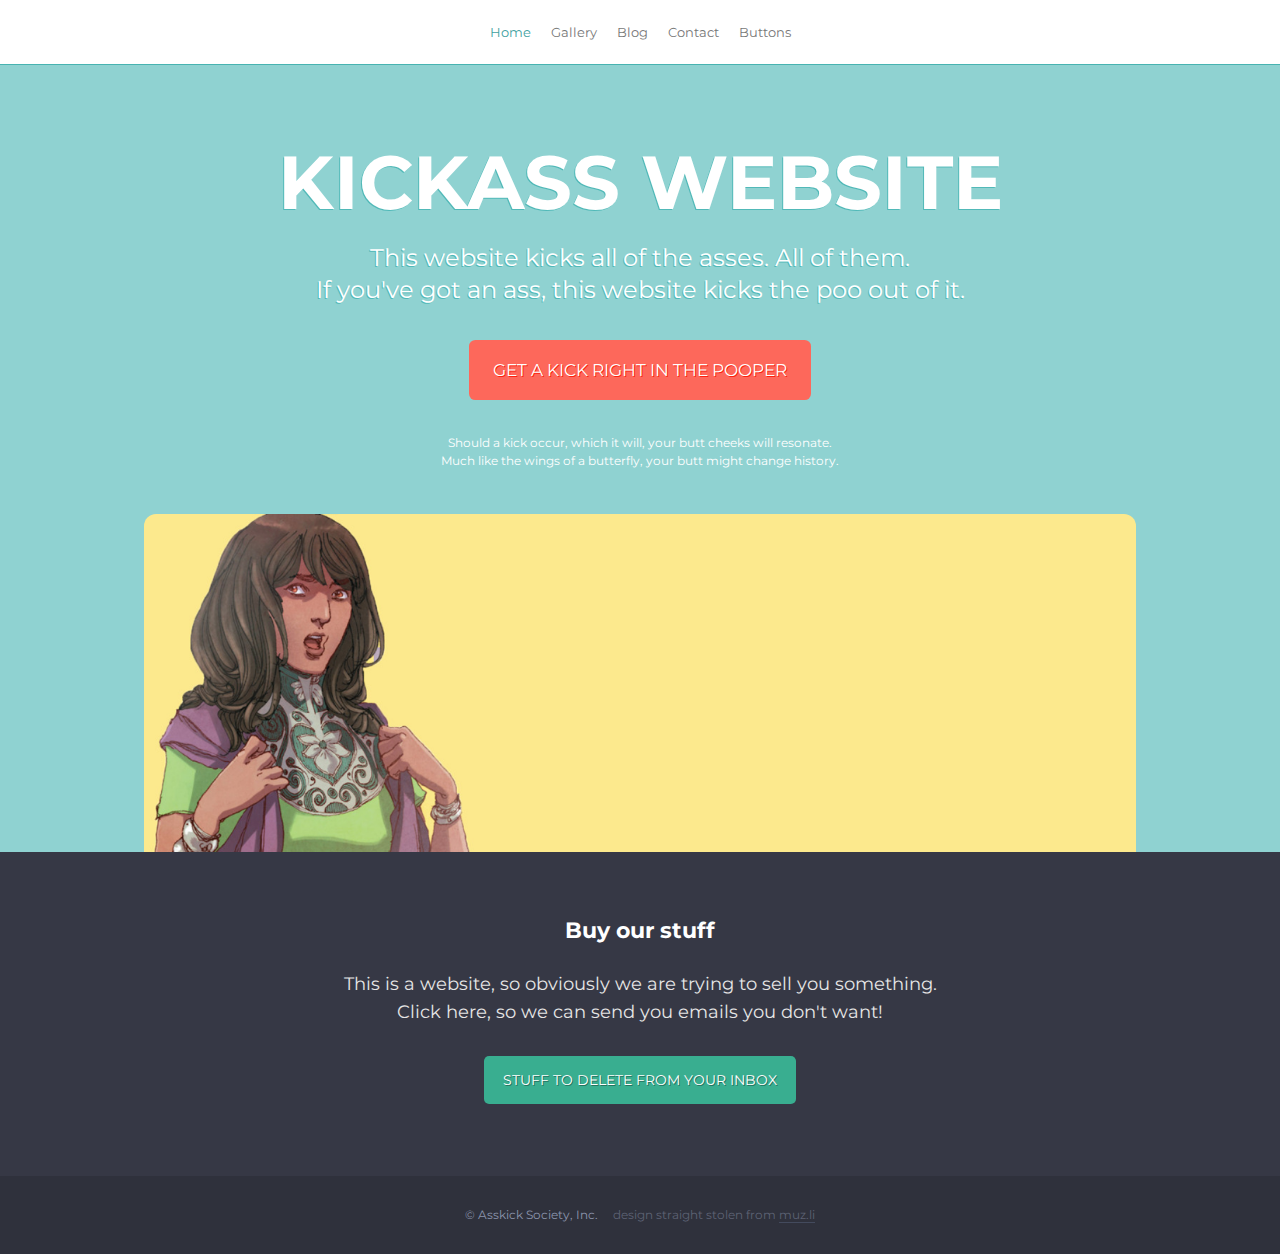
<file: index.html>
<!DOCTYPE html>
<html>
<head>
	<meta charset="utf-8">
	<title>Home / Kickass Website</title>
	<link rel="stylesheet" href="http://fonts.googleapis.com/css?family=Montserrat:400,700">
	<link rel="stylesheet" href="css/style.css">
</head>
<body class="home">

	<header class="site-header">
		<nav class="container">
			<ul class="menu">
				<li class="active"><a href="index.html">Home</a></li>
				<li><a href="gallery.html">Gallery</a></li>
				<li><a href="blog.html">Blog</a></li>
				<li><a href="contact.html">Contact</a></li>
				<li><a href="buttons.html">Buttons</a></li>
			</ul>
		</nav>
	</header>

	<main>
		<article class="content container">
			<h1 class="shadow">Kickass website</h1>

			<h2 class="shadow">
				This website kicks all of the asses. All of them.<br>
				If you've got an ass, this website kicks the poo out of it.
			</h2>

			<a href="#" class="btn btn-red animate">Get a kick right in the pooper</a>

			<p class="small">
				Should a kick occur, which it will, your butt cheeks will resonate.<br>
				Much like the wings of a butterfly, your butt might change history.
			</p>

			<img src="img/marvel-yellow.png" class="bigass" alt="ms marvel">
		</article>

	</main>

	<aside class="pre-footer">
		<div class="container">
			<h3>Buy our stuff</h3>

			<p>
				This is a website, so obviously we are trying to sell you something.<br>
				Click here, so we can send you emails you don't want!
			</p>

			<a href="#" class="btn btn-green">Stuff to delete from your inbox</a>
		</div>
	</aside>

	<footer class="site-footer">
		<div class="container">
			<p class="small">
				&copy; Asskick Society, Inc.
				<span>
					design straight stolen from
					<a href="http://muz.li">muz.li</a>
				</span>
			</p>
		</div>
	</footer>

</body>
</html>
</file>
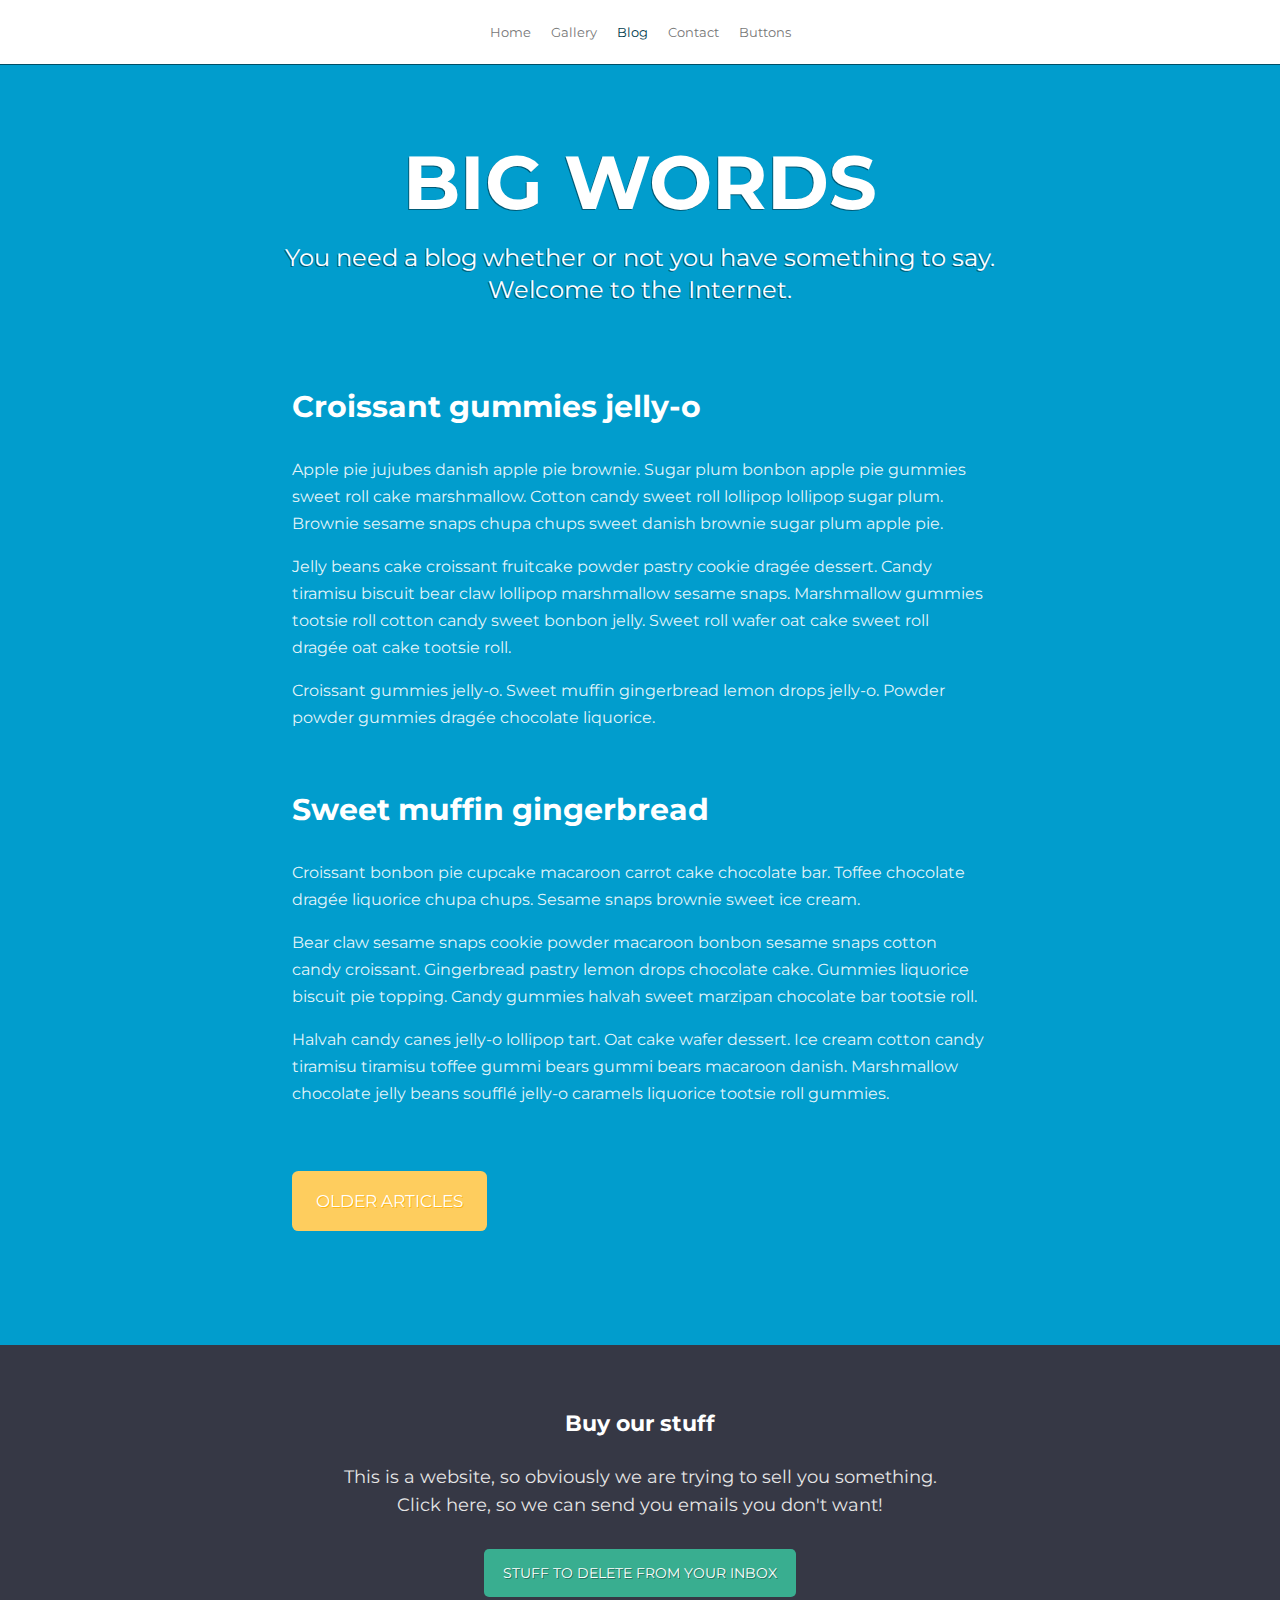
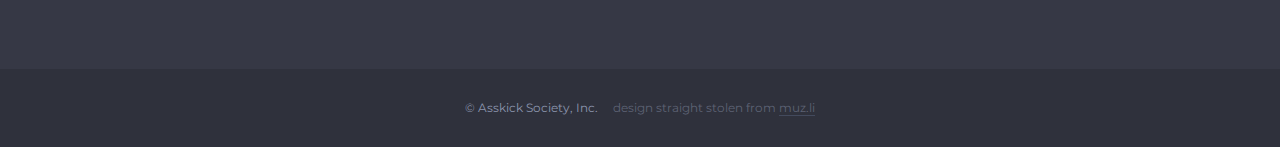
<file: blog.html>
<!DOCTYPE html>
<html>
<head>
	<meta charset="utf-8">
	<title>Blog / Kickass Website</title>
	<link rel="stylesheet" href="http://fonts.googleapis.com/css?family=Montserrat:400,700">
	<link rel="stylesheet" href="css/style.css">
</head>
<body class="blog">

	<header class="site-header">
		<nav class="container">
			<ul class="menu">
				<li><a href="index.html">Home</a></li>
				<li><a href="gallery.html">Gallery</a></li>
				<li class="active"><a href="blog.html">Blog</a></li>
				<li><a href="contact.html">Contact</a></li>
				<li><a href="buttons.html">Buttons</a></li>
			</ul>
		</nav>
	</header>

	<main>
		<section class="content container">
			<h1 class="shadow">Big words</h1>

			<h2 class="shadow">
				You need a blog whether or not you have something to say.<br>
				Welcome to the Internet.
			</h2>

			<div class="post-list">
				<article class="post">
					<h1 class="post-title">Croissant gummies jelly-o</h1>

					<p>Apple pie jujubes danish apple pie brownie. Sugar plum bonbon apple pie gummies sweet roll cake marshmallow. Cotton candy sweet roll lollipop lollipop sugar plum. Brownie sesame snaps chupa chups sweet danish brownie sugar plum apple pie.</p>

					<p>Jelly beans cake croissant fruitcake powder pastry cookie dragée dessert. Candy tiramisu biscuit bear claw lollipop marshmallow sesame snaps. Marshmallow gummies tootsie roll cotton candy sweet bonbon jelly. Sweet roll wafer oat cake sweet roll dragée oat cake tootsie roll.</p>

					<p>Croissant gummies jelly-o. Sweet muffin gingerbread lemon drops jelly-o. Powder powder gummies dragée chocolate liquorice.</p>

				</article>

				<article class="post">
					<h1 class="post-title">Sweet muffin gingerbread</h1>

					<p>Croissant bonbon pie cupcake macaroon carrot cake chocolate bar. Toffee chocolate dragée liquorice chupa chups. Sesame snaps brownie sweet ice cream.</p>

					<p>Bear claw sesame snaps cookie powder macaroon bonbon sesame snaps cotton candy croissant. Gingerbread pastry lemon drops chocolate cake. Gummies liquorice biscuit pie topping. Candy gummies halvah sweet marzipan chocolate bar tootsie roll.</p>

					<p>Halvah candy canes jelly-o lollipop tart. Oat cake wafer dessert. Ice cream cotton candy tiramisu tiramisu toffee gummi bears gummi bears macaroon danish. Marshmallow chocolate jelly beans soufflé jelly-o caramels liquorice tootsie roll gummies.</p>
				</article>

				<a href="#" class="btn btn-yellow load-older">Older articles</a>
			</div>
		</section>
	</main>

	<aside class="pre-footer">
		<div class="container">
			<h3>Buy our stuff</h3>

			<p>
				This is a website, so obviously we are trying to sell you something.<br>
				Click here, so we can send you emails you don't want!
			</p>

			<a href="#" class="btn btn-green">Stuff to delete from your inbox</a>
		</div>
	</aside>

	<footer class="site-footer">
		<div class="container">
			<p class="small">
				&copy; Asskick Society, Inc.
				<span>
					design straight stolen from
					<a href="http://muz.li">muz.li</a>
				</span>
			</p>
		</div>
	</footer>

</body>
</html>
</file>
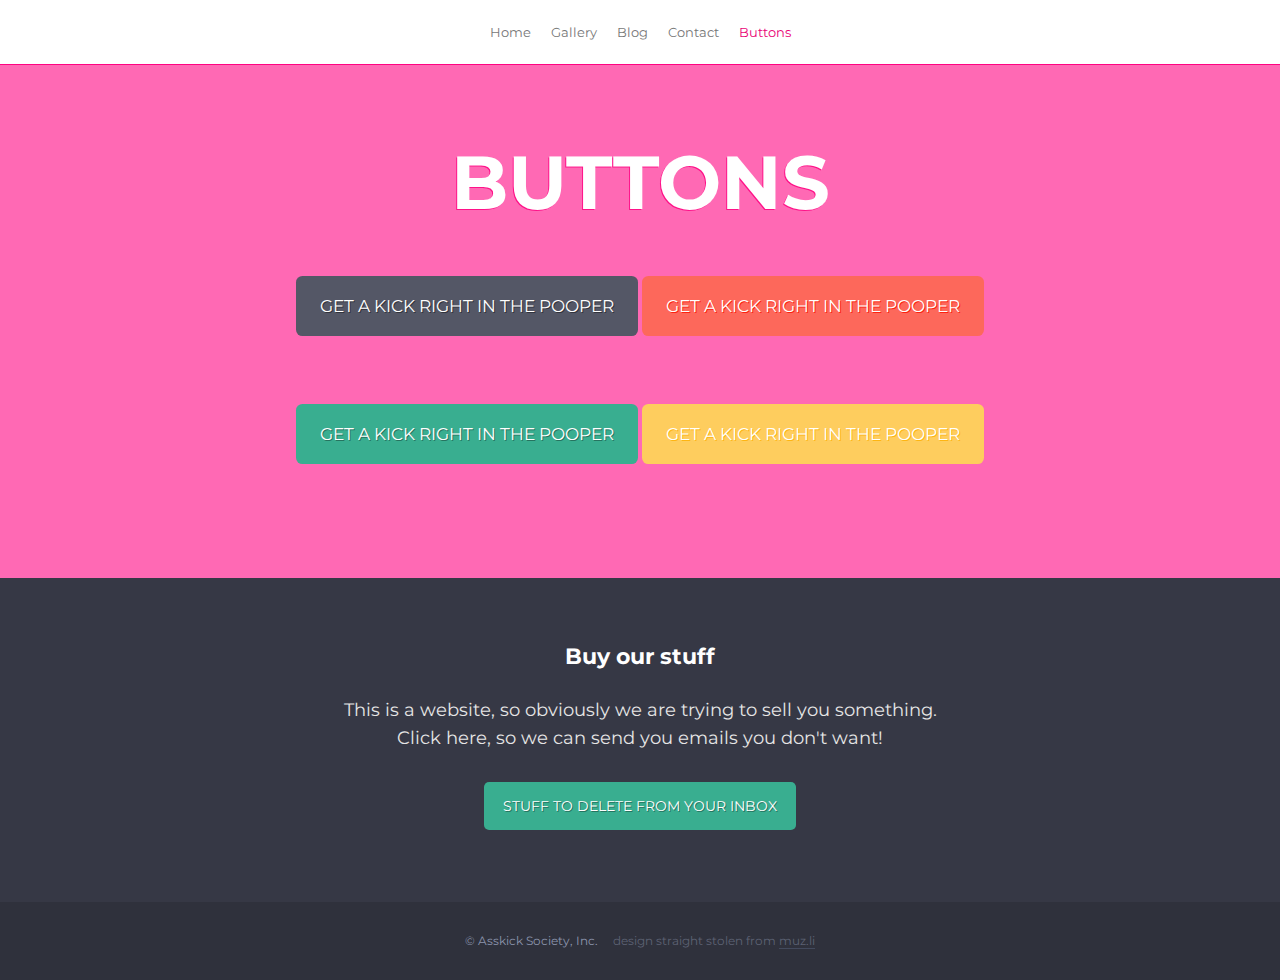
<file: buttons.html>
<!DOCTYPE html>
<html>
<head>
	<meta charset="utf-8">
	<title>Buttons / Kickass Website</title>
	<link rel="stylesheet" href="http://fonts.googleapis.com/css?family=Montserrat:400,700">
	<link rel="stylesheet" href="css/style.css">
</head>
<body class="buttons">

	<header class="site-header">
		<nav class="container">
			<ul class="menu">
				<li><a href="index.html">Home</a></li>
				<li><a href="gallery.html">Gallery</a></li>
				<li><a href="blog.html">Blog</a></li>
				<li><a href="contact.html">Contact</a></li>
				<li class="active"><a href="buttons.html">Buttons</a></li>
			</ul>
		</nav>
	</header>

	<main>
		<section class="content container">
			<h1 class="shadow">Buttons</h1>

			<a href="#" class="btn-default">Get a kick right in the pooper</a>
			<a href="#" class="btn-red">Get a kick right in the pooper</a>
			<a href="#" class="btn-green">Get a kick right in the pooper</a>
			<a href="#" class="btn-yellow">Get a kick right in the pooper</a>
		</section>
	</main>

	<aside class="pre-footer">
		<div class="container">
			<h3>Buy our stuff</h3>

			<p>
				This is a website, so obviously we are trying to sell you something.<br>
				Click here, so we can send you emails you don't want!
			</p>

			<a href="#" class="btn btn-green">Stuff to delete from your inbox</a>
		</div>
	</aside>

	<footer class="site-footer">
		<div class="container">
			<p class="small">
				&copy; Asskick Society, Inc.
				<span>
					design straight stolen from
					<a href="http://muz.li">muz.li</a>
				</span>
			</p>
		</div>
	</footer>

</body>
</html>
</file>
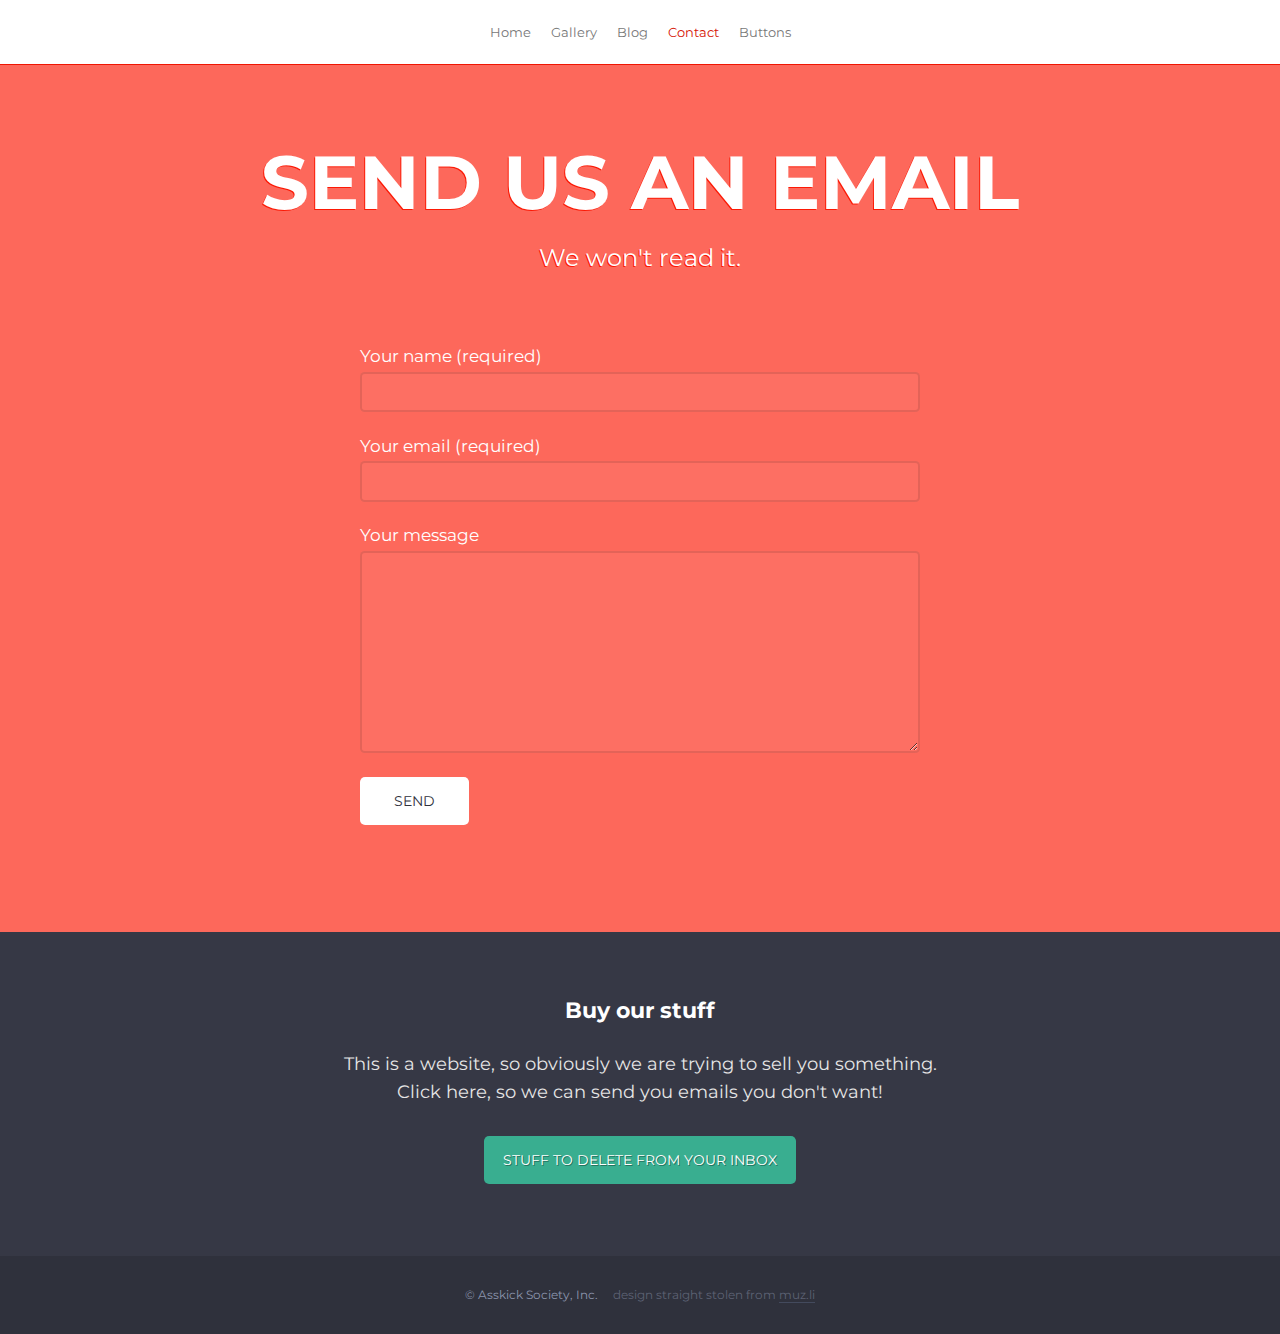
<file: contact.html>
<!DOCTYPE html>
<html>
<head>
	<meta charset="utf-8">
	<title>Contact / Kickass Website</title>
	<link rel="stylesheet" href="http://fonts.googleapis.com/css?family=Montserrat:400,700">
	<link rel="stylesheet" href="css/style.css">
</head>
<body class="contact">

	<header class="site-header">
		<nav class="container">
			<ul class="menu">
				<li><a href="index.html">Home</a></li>
				<li><a href="gallery.html">Gallery</a></li>
				<li><a href="blog.html">Blog</a></li>
				<li class="active"><a href="contact.html">Contact</a></li>
				<li><a href="buttons.html">Buttons</a></li>
			</ul>
		</nav>
	</header>

	<main>
		<div class="content container">
			<h1 class="shadow">Send us an email</h1>

			<h2 class="shadow">
				We won't read it.
			</h2>

			<form action="#" class="contact-form">
				<label for="your-name">
					Your name (required)
					<input type="text" id="your-name" name="your-name">
				</label>

				<label for="your-email">
					Your email (required)
					<input type="email" id="your-email" name="your-email">
				</label>

				<label for="your-message">
					Your message
					<textarea id="your-message" name="your-message" cols="40" rows="10"></textarea>
				</label>

				<button class="btn btn-white">Send</button>
			</form>
		</div>
	</main>

	<aside class="pre-footer">
		<div class="container">
			<h3>Buy our stuff</h3>

			<p>
				This is a website, so obviously we are trying to sell you something.<br>
				Click here, so we can send you emails you don't want!
			</p>

			<a href="#" class="btn btn-green">Stuff to delete from your inbox</a>
		</div>
	</aside>

	<footer class="site-footer">
		<div class="container">
			<p class="small">
				&copy; Asskick Society, Inc.
				<span>
					design straight stolen from
					<a href="http://muz.li">muz.li</a>
				</span>
			</p>
		</div>
	</footer>

</body>
</html>
</file>
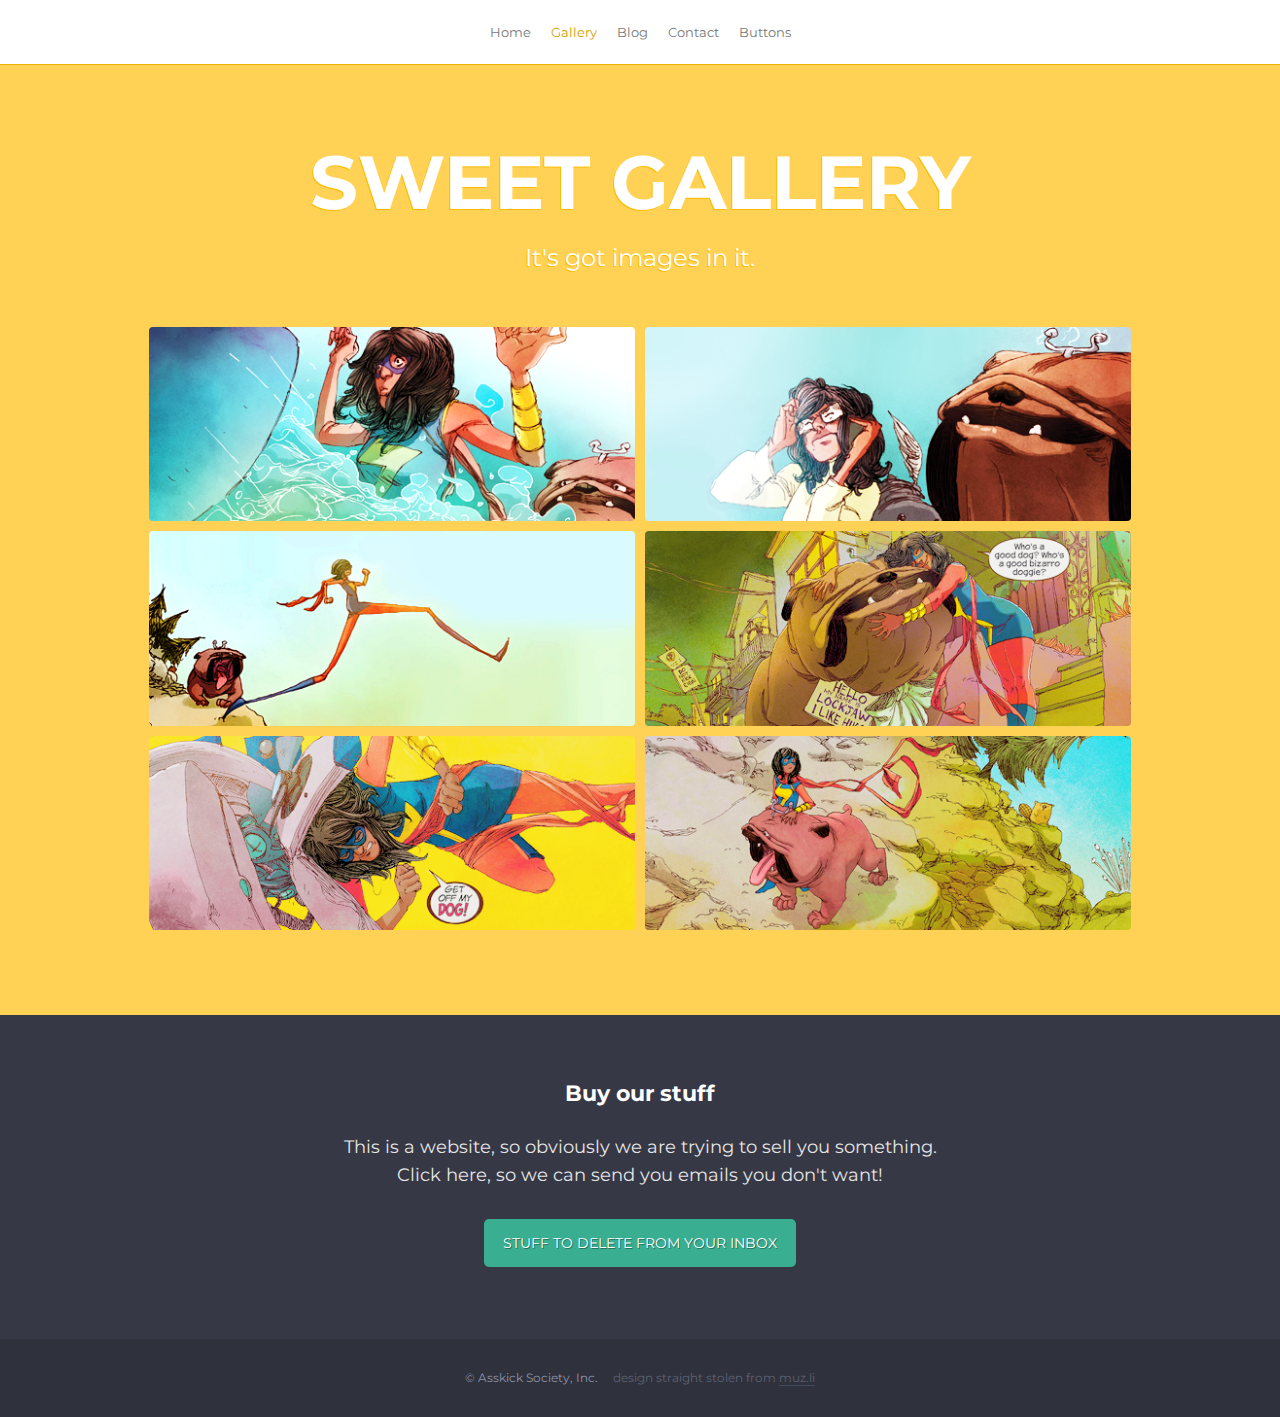
<file: gallery.html>
<!DOCTYPE html>
<html>
<head>
	<meta charset="utf-8">
	<title>Gallery / Kickass Website</title>
	<link rel="stylesheet" href="http://fonts.googleapis.com/css?family=Montserrat:400,700">
	<link rel="stylesheet" href="css/style.css">
</head>
<body class="gallery">

	<header class="site-header">
		<nav class="container">
			<ul class="menu">
				<li><a href="index.html">Home</a></li>
				<li class="active"><a href="gallery.html">Gallery</a></li>
				<li><a href="blog.html">Blog</a></li>
				<li><a href="contact.html">Contact</a></li>
				<li><a href="buttons.html">Buttons</a></li>
			</ul>
		</nav>
	</header>

	<main>
		<section class="content container">
			<h1 class="shadow">Sweet Gallery</h1>
			<h2 class="shadow">It's got images in it.</h2>

		 	<div class="image-grid group">
				<img src="img/01.png" class="gallery-img" alt="ms marvel">
				<img src="img/02.png" class="gallery-img" alt="ms marvel">
				<img src="img/03.png" class="gallery-img" alt="ms marvel">
				<img src="img/04.png" class="gallery-img" alt="ms marvel">
				<img src="img/05.png" class="gallery-img" alt="ms marvel">
				<img src="img/06.png" class="gallery-img" alt="ms marvel">
			</div>
		</section>
	</main>

	<aside class="pre-footer">
		<div class="container">
			<h3>Buy our stuff</h3>

			<p>
				This is a website, so obviously we are trying to sell you something.<br>
				Click here, so we can send you emails you don't want!
			</p>

			<a href="#" class="btn btn-green">Stuff to delete from your inbox</a>
		</div>
	</aside>

	<footer class="site-footer">
		<div class="container">
			<p class="small">
				&copy; Asskick Society, Inc.
				<span>
					design straight stolen from
					<a href="http://muz.li">muz.li</a>
				</span>
			</p>
		</div>
	</footer>

</body>
</html>
</file>
<file: css/style.css>
html{-webkit-box-sizing:border-box;-moz-box-sizing:border-box;box-sizing:border-box}*,*:before,*:after{box-sizing:inherit}::-moz-selection{background-color:#FCBD24;color:#fff}::-o-selection{background-color:#FCBD24;color:#fff}::selection{background-color:#FCBD24;color:#fff}body{color:#fff;background:#2f313c;font-size:100%;font-family:Montserrat,sans-serif;font-weight:normal;text-align:center;margin:0}.container{max-width:64em;margin:0 auto;padding:0 1em}a{color:#fff;text-decoration:none;transition:.25s all ease-in-out}img{width:100%;max-width:100%;vertical-align:middle}.menu{margin:0;padding-left:0;list-style:none}.menu li,.menu a{display:inline-block}h1,h2,h3{margin:0;line-height:1}h1{font-size:4.6875em;text-transform:uppercase;margin-bottom:.2933333333em}h2{font-size:1.5em;line-height:1.3333333333em;font-weight:normal}h3{font-size:1.375em}.small{font-size:75%;line-height:1.5;margin:0}.site-header{background:#fff}nav a{color:#777;font-size:.8125em;padding:1.8461538462em .6153846154em}nav a:hover,nav a:focus{color:#9d9d9d}.pre-footer{background:#363845;padding:4.25em 0 4.5em}.pre-footer p{color:#e6e6e6;font-size:1.125em;line-height:1.5555555556em;margin:1.5555555556em 0 1.6666666667em}.pre-footer .btn{margin:0;font-size:85%}@media (max-width: 640px){.pre-footer{font-size:85%;padding:3.375em 0 4em}.pre-footer p br{display:none}}.site-footer{padding:1.875em 0;color:#8c95ad}.site-footer a,.site-footer span{color:rgba(140,149,173,0.5)}.site-footer a{border-bottom:1px solid #434a5d}.site-footer span{padding-left:1em}.home main{background:#8FD2D1;border-top:1px solid #48b3b1}.home .shadow{text-shadow:-1px 1px 0px #51b9b8}.home .active a{color:#41a19f}.gallery main{background:#FFD256;border-top:1px solid #efaf00}.gallery .shadow{text-shadow:-1px 1px 0px #febb00}.gallery .active a{color:#d69d00}.blog main{background:#019DCD;border-top:1px solid #014f67}.blog .shadow{text-shadow:-1px 1px 0px #015b77}.blog .active a{color:#003c4e}.contact main{background:#FD685B;border-top:1px solid #ef1603}.contact .shadow{text-shadow:-1px 1px 0px #fc1905}.contact .active a{color:#d61403}.buttons main{background:hotpink;border-top:1px solid #ff0381}.buttons .shadow{text-shadow:-1px 1px 0px #ff1289}.buttons .active a{color:#e90074}.btn-default,.btn-red,.btn-green,.btn-yellow,.btn-white{font-size:1.0625em;font-family:Montserrat,sans-serif;color:#fff;border:none;cursor:pointer;text-transform:uppercase;display:inline-block;margin:2em 0;padding:1.1764705882em 1.4117647059em;border-radius:.375em}.btn-default{background-color:#545766;text-shadow:1px 1px 0 #31333c}.btn-default:hover,.btn-default:focus{background-color:rgba(84,87,102,0.85)}.btn-red{background-color:#fd685b;text-shadow:1px 1px 0 #fc220f}.btn-red:hover,.btn-red:focus{background-color:rgba(253,104,91,0.85)}.btn-green{background-color:#39ae90;text-shadow:1px 1px 0 #267460}.btn-green:hover,.btn-green:focus{background-color:rgba(57,174,144,0.85)}.btn-yellow{background-color:#fecd5e;text-shadow:1px 1px 0 #feb512}.btn-yellow:hover,.btn-yellow:focus{background-color:rgba(254,205,94,0.85)}.btn-white{background-color:#fff;color:#2f313c}.btn-white:hover,.btn-white:focus{background-color:rgba(255,255,255,0.85)}.content{padding-top:5em;padding-bottom:5em}@media (max-width: 640px){main{font-size:85%}main h2 br{display:none}.content{padding-top:3.75em;padding-bottom:3.75em}}.bigass{margin-top:2.75em;border-radius:.75em .75em 0 0}.home .content{padding-bottom:0}.image-grid{margin-top:3em}.image-grid img{float:left;width:49%;margin:.5%;border-radius:4px}@media (max-width: 40em){.image-grid img{float:none;width:100%;margin:0.5em 0}}.image-grid:before,.image-grid:after{content:" ";display:table}.image-grid:after{clear:both}.post-list{max-width:43.5em;margin:5.375em auto 0;text-align:left}.post-list .post{margin:4em 0;line-height:1.6875em}.post-list .post p{color:rgba(255,255,255,0.9)}.post-list .post-title{font-size:1.875em;margin-bottom:1.1333333333em;text-transform:none}.post-list .load-older{margin-top:0}.contact-form{max-width:35em;margin:4.5em auto 0;text-align:left}.contact-form label{font-size:1.0625em;display:block;margin-bottom:1.375em}.contact-form .btn{font-size:85%;margin-top:0;padding-left:2.5em;padding-right:2.5em}input,textarea{color:#fff;font-size:.875em;font-family:Montserrat,sans-serif;font-weight:normal;border:2px solid rgba(0,0,0,0.1);background-color:rgba(255,255,255,0.05);outline:none;padding:.625em;margin-top:.375em;display:block;max-width:100%;width:100%;border-radius:.3125em}input:focus,textarea:focus{border-color:rgba(255,255,255,0.5)}
/*# sourceMappingURL=style.css.map */
</file>
